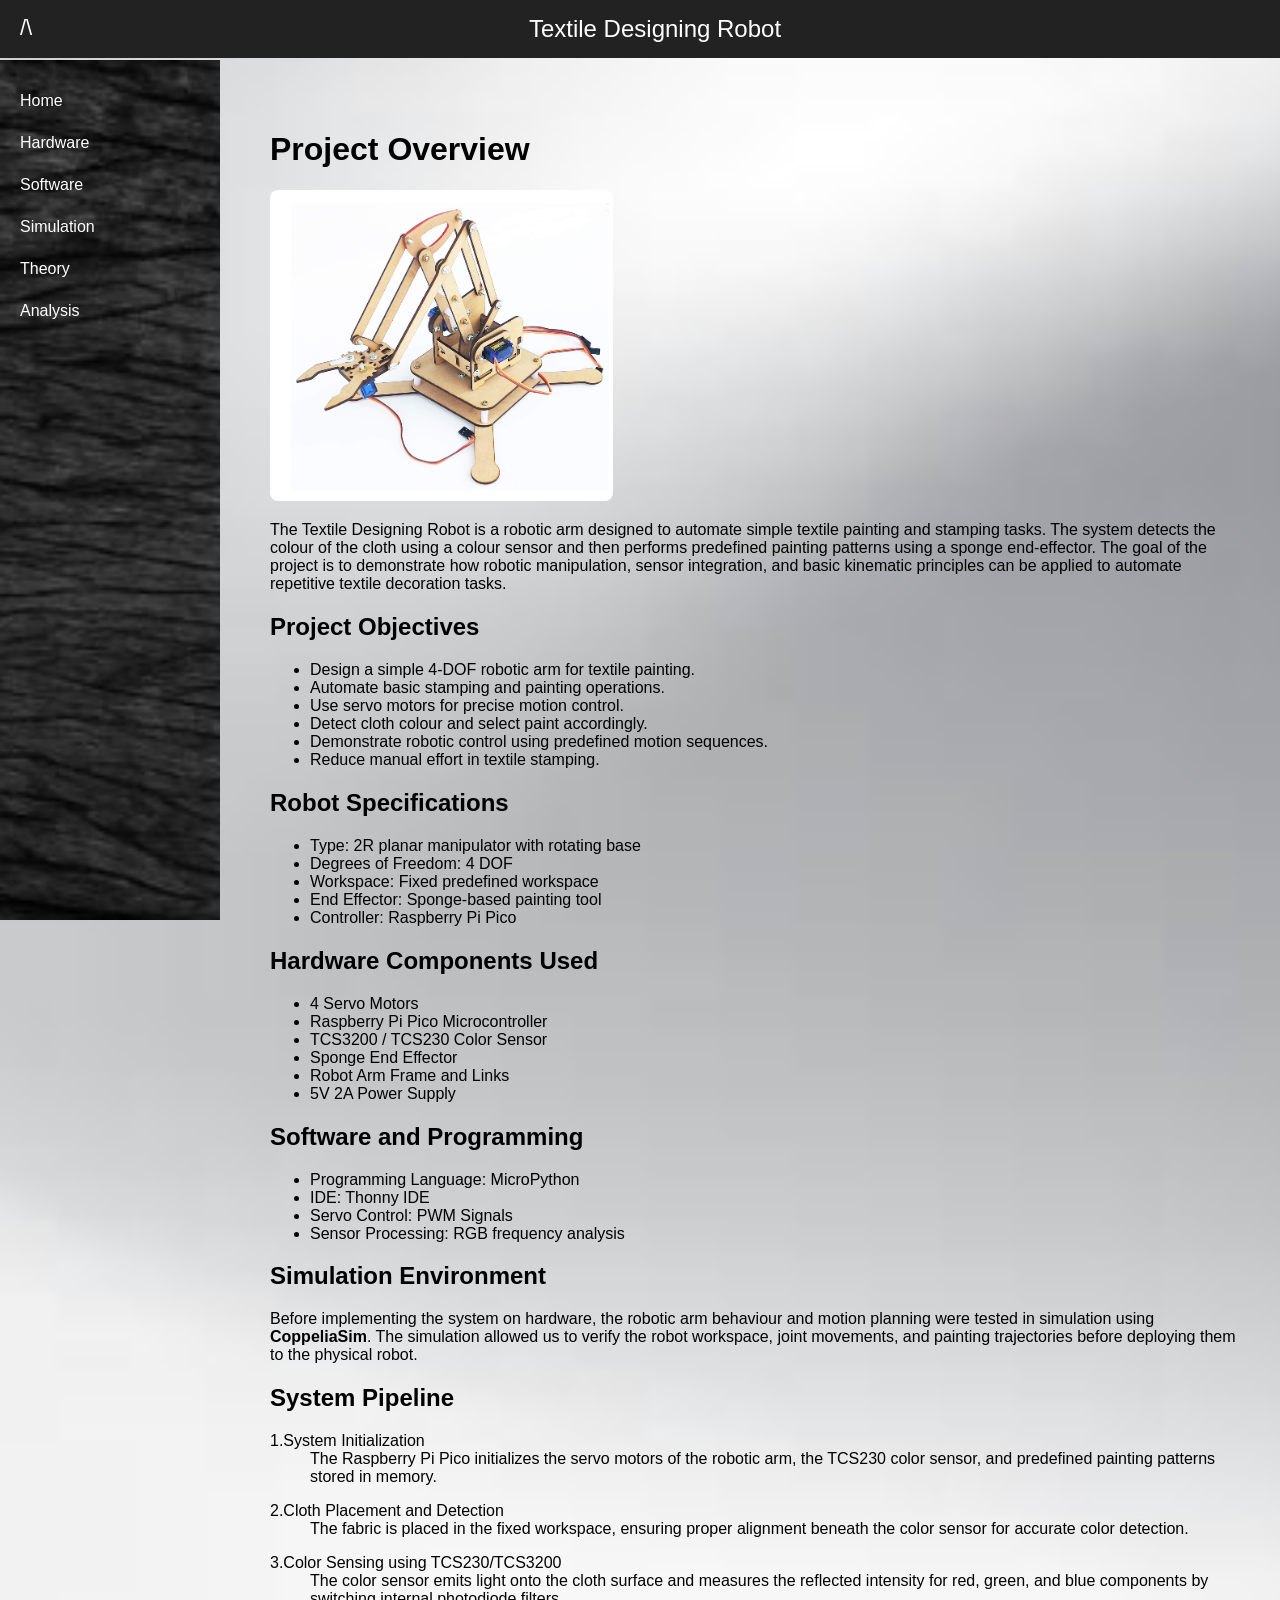
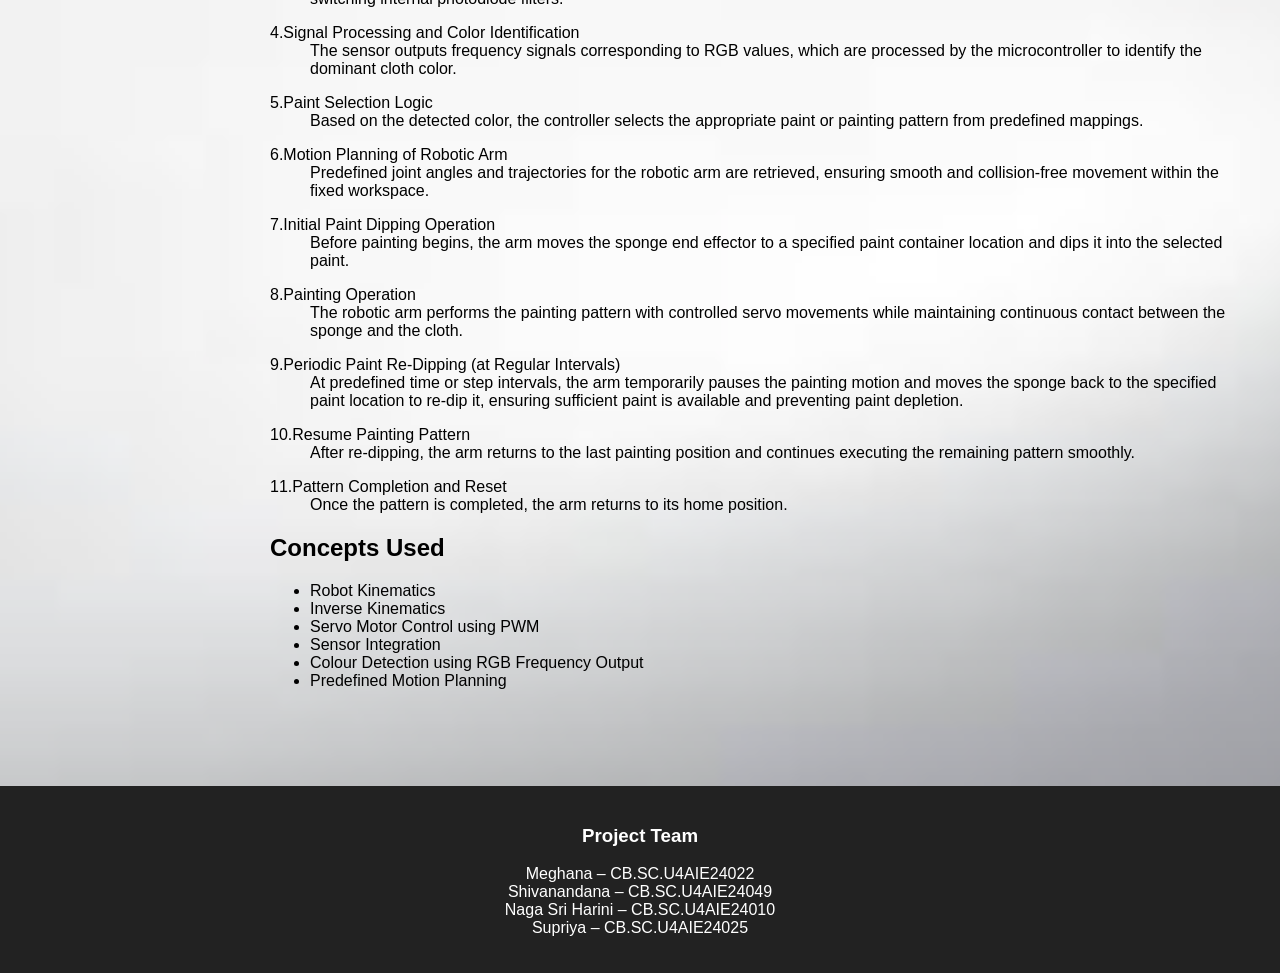
<file: index.html>
<!DOCTYPE html>
<html>

<head>
<title>Textile Designing Robot</title>
<link rel="stylesheet" href="css/style.css">
</head>

<body>

<header>
<a href="index.html" class="home-icon">/\</a>
Textile Designing Robot
</header>

<div class="sidebar">

<a href="index.html">Home</a>
<a href="hardware.html">Hardware</a>
<a href="software.html">Software</a>
<a href="simulation.html">Simulation</a>
<a href="logic.html">Theory</a>
<a href="analysis.html">Analysis</a>

</div>

<div class="content">

<h1>Project Overview</h1>

<img src="images/robot.png" width=35%>

<p>
The Textile Designing Robot is a robotic arm designed to automate simple textile
painting and stamping tasks. The system detects the colour of the cloth using
a colour sensor and then performs predefined painting patterns using a sponge
end-effector. The goal of the project is to demonstrate how robotic manipulation,
sensor integration, and basic kinematic principles can be applied to automate
repetitive textile decoration tasks.
</p>

<h2>Project Objectives</h2>

<ul>
<li>Design a simple 4-DOF robotic arm for textile painting.</li>
<li>Automate basic stamping and painting operations.</li>
<li>Use servo motors for precise motion control.</li>
<li>Detect cloth colour and select paint accordingly.</li>
<li>Demonstrate robotic control using predefined motion sequences.</li>
<li>Reduce manual effort in textile stamping.</li>
</ul>

<h2>Robot Specifications</h2>

<ul>
<li>Type: 2R planar manipulator with rotating base</li>
<li>Degrees of Freedom: 4 DOF</li>
<li>Workspace: Fixed predefined workspace</li>
<li>End Effector: Sponge-based painting tool</li>
<li>Controller: Raspberry Pi Pico</li>
</ul>

<h2>Hardware Components Used</h2>

<ul>
<li>4 Servo Motors</li>
<li>Raspberry Pi Pico Microcontroller</li>
<li>TCS3200 / TCS230 Color Sensor</li>
<li>Sponge End Effector</li>
<li>Robot Arm Frame and Links</li>
<li>5V 2A Power Supply</li>
</ul>

<h2>Software and Programming</h2>

<ul>
<li>Programming Language: MicroPython</li>
<li>IDE: Thonny IDE</li>
<li>Servo Control: PWM Signals</li>
<li>Sensor Processing: RGB frequency analysis</li>
</ul>

<h2>Simulation Environment</h2>

<p>
Before implementing the system on hardware, the robotic arm behaviour
and motion planning were tested in simulation using
<strong>CoppeliaSim</strong>. The simulation allowed us to verify the
robot workspace, joint movements, and painting trajectories before
deploying them to the physical robot.
</p>

<h2>System Pipeline</h2>

<dl>
    <dt>
        1.System Initialization​
    </dt>
    <dd>
        The Raspberry Pi Pico initializes the servo motors of the robotic arm, the TCS230 color sensor,
and predefined painting patterns stored in memory.​
    </dd>
</dl>

<dl>
    <dt>
2.Cloth Placement and Detection​    </dt>
    <dd>
        The fabric is placed in the fixed workspace, ensuring proper alignment beneath the color
sensor for accurate color detection.​
    </dd>
</dl>

<dl>
    <dt>
        3.Color Sensing using TCS230/TCS3200​
    </dt>
    <dd>
        The color sensor emits light onto the cloth surface and measures the reflected intensity for red,
green, and blue components by switching internal photodiode filters.​
    </dd>
</dl>

<dl>
    <dt>
        4.Signal Processing and Color Identification​
    </dt>
    <dd>
        The sensor outputs frequency signals corresponding to RGB values, which are processed by
the microcontroller to identify the dominant cloth color.​
    </dd>
</dl>

<dl>
    <dt>
        5.Paint Selection Logic​
    </dt>
    <dd>
        Based on the detected color, the controller selects the appropriate paint or painting pattern
from predefined mappings.​
    </dd>
</dl>

<dl>
    <dt>
        6.Motion Planning of Robotic Arm​
    </dt>
    <dd>
        Predefined joint angles and trajectories for the robotic arm are retrieved, ensuring smooth and
collision-free movement within the fixed workspace.​
    </dd>
</dl>

<dl>
    <dt>
        7.Initial Paint Dipping Operation​
    </dt>
    <dd>
        Before painting begins, the arm moves the sponge end effector to a specified paint container
location and dips it into the selected paint.​
    </dd>
</dl>

<dl>
    <dt>
        8.Painting Operation​
    </dt>
    <dd>
        The robotic arm performs the painting pattern with controlled servo movements while maintaining
continuous contact between the sponge and the cloth.​
    </dd>
</dl>

<dl>
    <dt>
        9.Periodic Paint Re-Dipping (at Regular Intervals)​
    </dt>
    <dd>
        At predefined time or step intervals, the arm temporarily pauses the painting motion and moves
the sponge back to the specified paint location to re-dip it, ensuring sufficient paint is available
and preventing paint depletion.​
    </dd>
</dl>

<dl>
    <dt>
        10.Resume Painting Pattern​ 
    </dt>
    <dd>
        After re-dipping, the arm returns to the last painting position and continues executing the
remaining pattern smoothly.​
    </dd>
</dl>

<dl>
    <dt>
        11.Pattern Completion and Reset​
    </dt>
    <dd>
        Once the pattern is completed, the arm returns to its home position.​
    </dd>
</dl>


<h2>Concepts Used</h2>

<ul>
<li>Robot Kinematics</li>
<li>Inverse Kinematics</li>
<li>Servo Motor Control using PWM</li>
<li>Sensor Integration</li>
<li>Colour Detection using RGB Frequency Output</li>
<li>Predefined Motion Planning</li>
</ul>

</div>

<footer>

<h3>Project Team</h3>

<p>
Meghana – CB.SC.U4AIE24022 <br>
Shivanandana – CB.SC.U4AIE24049 <br>
Naga Sri Harini – CB.SC.U4AIE24010<br>
Supriya – CB.SC.U4AIE24025 <br>

</p>

</footer>

</body>
</html>
</file>
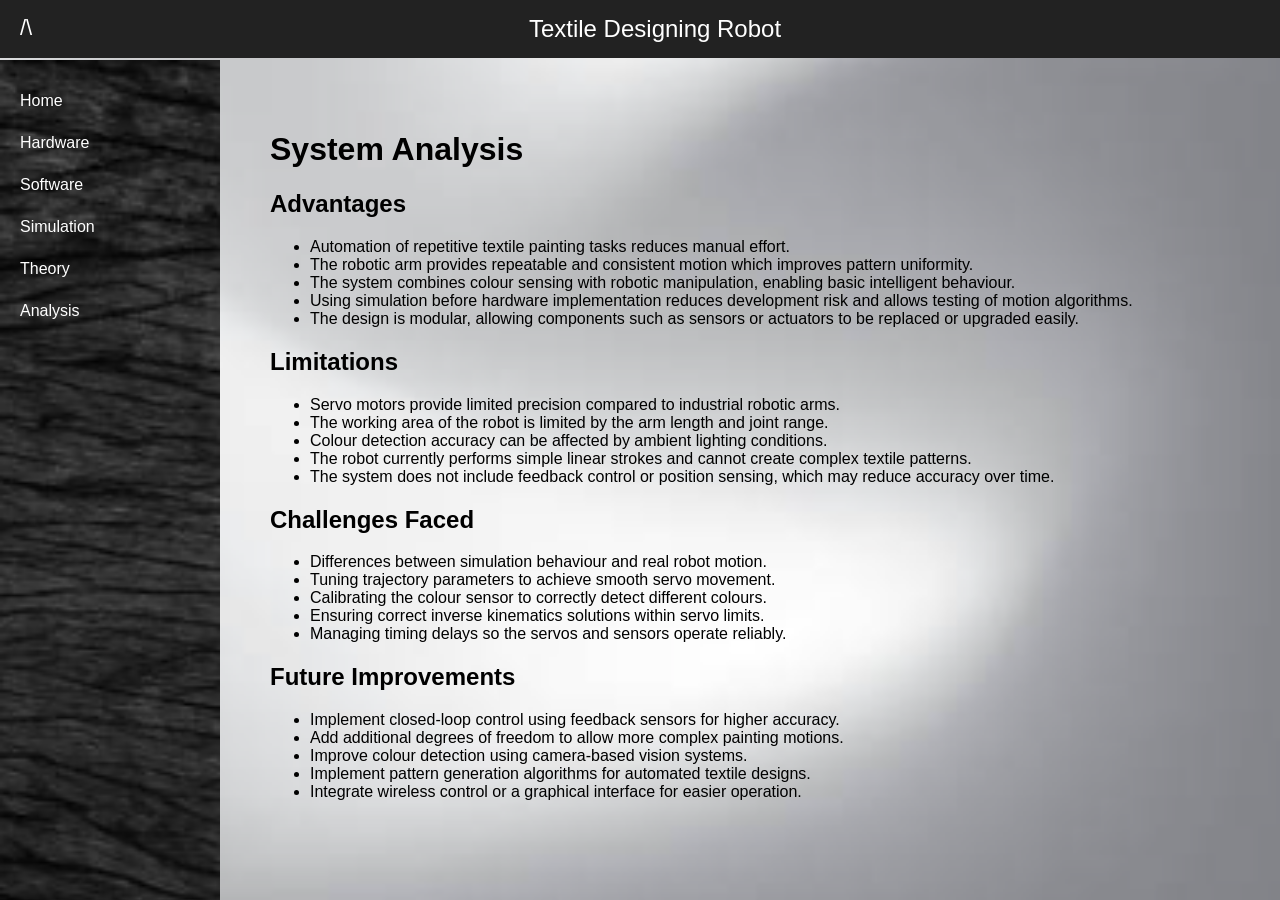
<file: analysis.html>
<!DOCTYPE html>
<html>

<head>
<title>Analysis</title>
<link rel="stylesheet" href="css/style.css">
</head>

<body>

<header>
<a href="index.html" class="home-icon">/\</a>
Textile Designing Robot
</header>

<div class="sidebar">

<a href="index.html">Home</a>
<a href="hardware.html">Hardware</a>
<a href="software.html">Software</a>
<a href="simulation.html">Simulation</a>
<a href="logic.html">Theory</a>
<a href="analysis.html">Analysis</a>

</div>

<div class="content">

<h1>System Analysis</h1>

<h2>Advantages</h2>

<ul>

<li>
Automation of repetitive textile painting tasks reduces manual effort.
</li>

<li>
The robotic arm provides repeatable and consistent motion which improves
pattern uniformity.
</li>

<li>
The system combines colour sensing with robotic manipulation, enabling
basic intelligent behaviour.
</li>

<li>
Using simulation before hardware implementation reduces development risk
and allows testing of motion algorithms.
</li>

<li>
The design is modular, allowing components such as sensors or actuators
to be replaced or upgraded easily.
</li>

</ul>


<h2>Limitations</h2>

<ul>

<li>
Servo motors provide limited precision compared to industrial robotic arms.
</li>

<li>
The working area of the robot is limited by the arm length and joint range.
</li>

<li>
Colour detection accuracy can be affected by ambient lighting conditions.
</li>

<li>
The robot currently performs simple linear strokes and cannot create
complex textile patterns.
</li>

<li>
The system does not include feedback control or position sensing, which
may reduce accuracy over time.
</li>

</ul>


<h2>Challenges Faced</h2>

<ul>

<li>
Differences between simulation behaviour and real robot motion.
</li>

<li>
Tuning trajectory parameters to achieve smooth servo movement.
</li>

<li>
Calibrating the colour sensor to correctly detect different colours.
</li>

<li>
Ensuring correct inverse kinematics solutions within servo limits.
</li>

<li>
Managing timing delays so the servos and sensors operate reliably.
</li>

</ul>


<h2>Future Improvements</h2>

<ul>

<li>
Implement closed-loop control using feedback sensors for higher accuracy.
</li>

<li>
Add additional degrees of freedom to allow more complex painting motions.
</li>

<li>
Improve colour detection using camera-based vision systems.
</li>

<li>
Implement pattern generation algorithms for automated textile designs.
</li>

<li>
Integrate wireless control or a graphical interface for easier operation.
</li>

</ul>

</div>

</body>
</html>
</file>
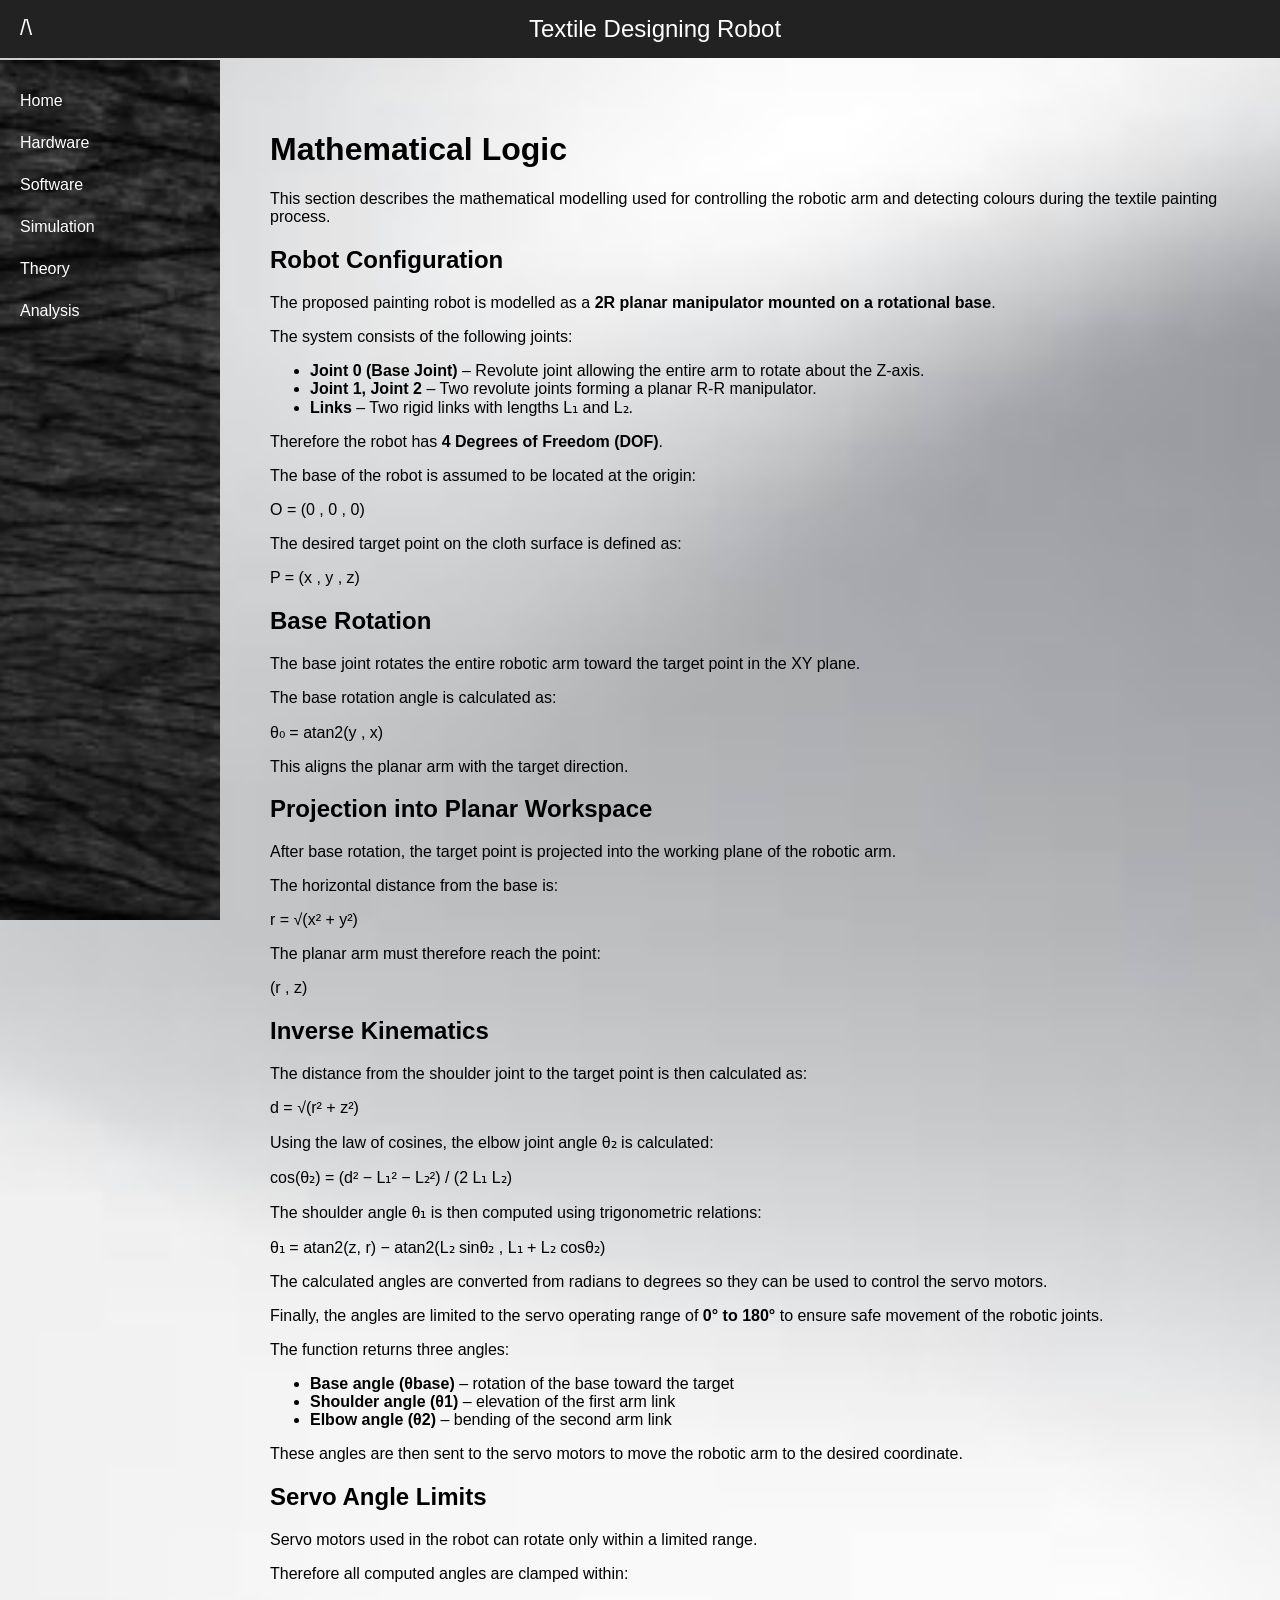
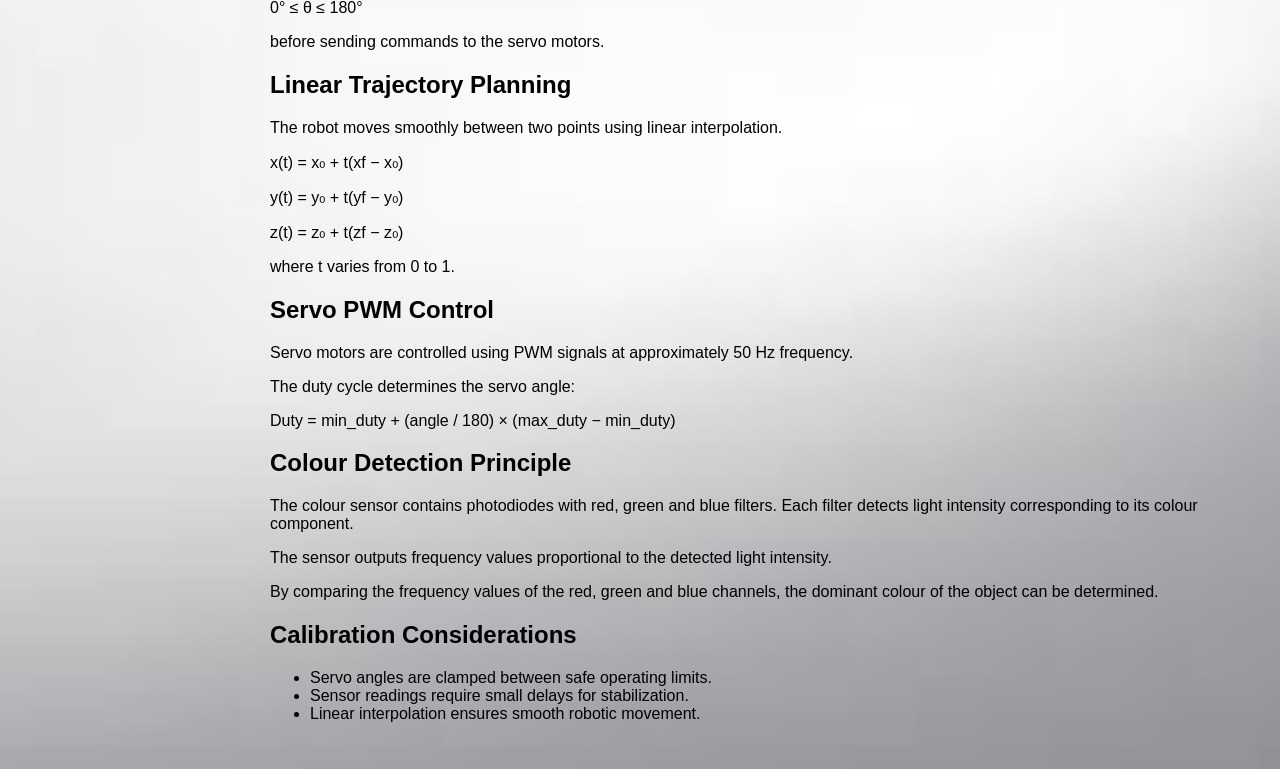
<file: logic.html>
<!DOCTYPE html>
<html>

<head>
<title>Robot Logic</title>
<link rel="stylesheet" href="css/style.css">
</head>

<body>

<header>
<a href="index.html" class="home-icon">/\</a>
Textile Designing Robot
</header>

<div class="sidebar">

<a href="index.html">Home</a>
<a href="hardware.html">Hardware</a>
<a href="software.html">Software</a>
<a href="simulation.html">Simulation</a>
<a href="logic.html">Theory</a>
<a href="analysis.html">Analysis</a>

</div>

<div class="content">

<h1>Mathematical Logic</h1>

<p>
This section describes the mathematical modelling used for controlling
the robotic arm and detecting colours during the textile painting process.
</p>

<h2>Robot Configuration</h2>

<p>
The proposed painting robot is modelled as a <b>2R planar manipulator
mounted on a rotational base</b>.
</p>

<p>
The system consists of the following joints:
</p>

<ul>

<li>
<b>Joint 0 (Base Joint)</b> – Revolute joint allowing the entire arm
to rotate about the Z-axis.
</li>

<li>
<b>Joint 1, Joint 2</b> – Two revolute joints forming a
planar R-R manipulator.
</li>

<li>
<b>Links</b> – Two rigid links with lengths L₁ and L₂.
</li>

</ul>

<p>
Therefore the robot has <b>4 Degrees of Freedom (DOF)</b>.
</p>

<p>
The base of the robot is assumed to be located at the origin:
</p>

<p>
O = (0 , 0 , 0)
</p>

<p>
The desired target point on the cloth surface is defined as:
</p>

<p>
P = (x , y , z)
</p>


<h2>Base Rotation</h2>

<p>
The base joint rotates the entire robotic arm toward the target
point in the XY plane.
</p>

<p>
The base rotation angle is calculated as:
</p>

<p>
θ₀ = atan2(y , x)
</p>

<p>
This aligns the planar arm with the target direction.
</p>


<h2>Projection into Planar Workspace</h2>

<p>
After base rotation, the target point is projected into the working
plane of the robotic arm.
</p>

<p>
The horizontal distance from the base is:
</p>

<p>
r = √(x² + y²)
</p>

<p>
The planar arm must therefore reach the point:
</p>

<p>
(r , z)
</p>


<h2>Inverse Kinematics</h2>


<p>
The distance from the shoulder joint to the target point is then calculated as:
</p>

<p>d = √(r² + z²)</p>

<p>
Using the law of cosines, the elbow joint angle θ₂ is calculated:
</p>

<p>cos(θ₂) = (d² − L₁² − L₂²) / (2 L₁ L₂)</p>

<p>
The shoulder angle θ₁ is then computed using trigonometric relations:
</p>

<p>
θ₁ = atan2(z, r) − atan2(L₂ sinθ₂ , L₁ + L₂ cosθ₂)
</p>

<p>
The calculated angles are converted from radians to degrees so they can be used
to control the servo motors.
</p>

<p>
Finally, the angles are limited to the servo operating range of <b>0° to 180°</b>
to ensure safe movement of the robotic joints.
</p>

<p>The function returns three angles:</p>

<ul>
<li><b>Base angle (θbase)</b> – rotation of the base toward the target</li>
<li><b>Shoulder angle (θ1)</b> – elevation of the first arm link</li>
<li><b>Elbow angle (θ2)</b> – bending of the second arm link</li>
</ul>

<p>
These angles are then sent to the servo motors to move the robotic arm
to the desired coordinate.
</p>


<h2>Servo Angle Limits</h2>

<p>
Servo motors used in the robot can rotate only within a
limited range.
</p>

<p>
Therefore all computed angles are clamped within:
</p>

<p>
0° ≤ θ ≤ 180°
</p>

<p>
before sending commands to the servo motors.
</p>


<h2>Linear Trajectory Planning</h2>

<p>
The robot moves smoothly between two points using linear interpolation.
</p>

<p>
x(t) = x₀ + t(xf − x₀)
</p>

<p>
y(t) = y₀ + t(yf − y₀)
</p>

<p>
z(t) = z₀ + t(zf − z₀)
</p>

<p>
where t varies from 0 to 1.
</p>


<h2>Servo PWM Control</h2>

<p>
Servo motors are controlled using PWM signals at approximately
50 Hz frequency.
</p>

<p>
The duty cycle determines the servo angle:
</p>

<p>
Duty = min_duty + (angle / 180) × (max_duty − min_duty)
</p>


<h2>Colour Detection Principle</h2>

<p>
The colour sensor contains photodiodes with red, green and blue filters.
Each filter detects light intensity corresponding to its colour component.
</p>

<p>
The sensor outputs frequency values proportional to the detected
light intensity.
</p>

<p>
By comparing the frequency values of the red, green and blue channels,
the dominant colour of the object can be determined.
</p>


<h2>Calibration Considerations</h2>

<ul>

<li>Servo angles are clamped between safe operating limits.</li>

<li>Sensor readings require small delays for stabilization.</li>

<li>Linear interpolation ensures smooth robotic movement.</li>

</ul>

</div>

</body>
</html>
</file>
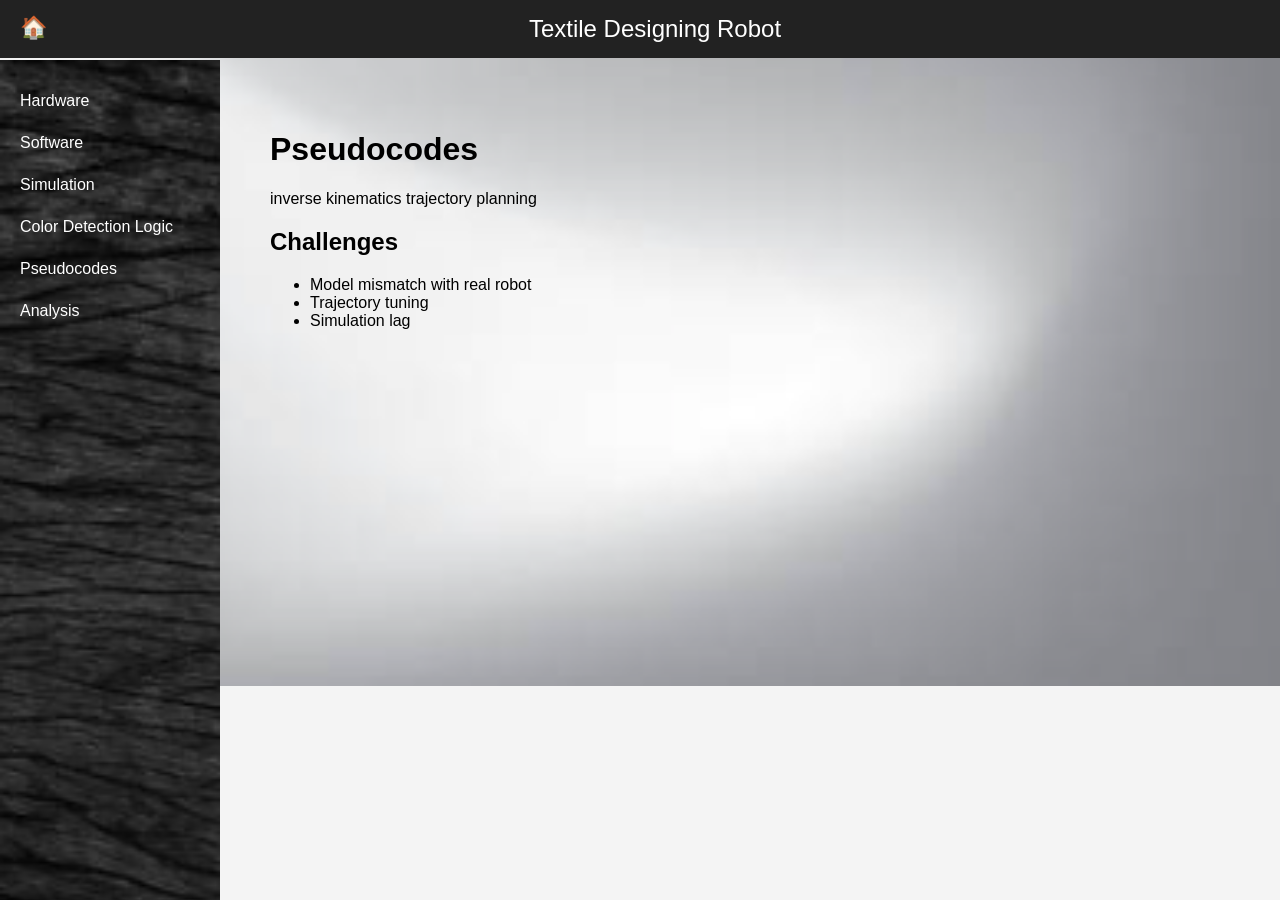
<file: pseudocodes.html>
<!DOCTYPE html>
<html>

<head>
<title>Pseudocodes</title>
<link rel="stylesheet" href="css/style.css">
</head>

<body>

<header>
<a href="index.html" class="home-icon">🏠</a>
Textile Designing Robot
</header>

<div class="sidebar">

<a href="hardware.html">Hardware</a>
<a href="software.html">Software</a>
<a href="simulation.html">Simulation</a>
<a href="logic.html">Color Detection Logic</a>
<a href="pseudocodes.html">Pseudocodes</a>
<a href="analysis.html">Analysis</a>

</div>

<div class="content">

 <h1>Pseudocodes</h1>

  inverse kinematics
  trajectory planning
  
<h2>Challenges</h2>

<ul>
<li>Model mismatch with real robot</li>
<li>Trajectory tuning</li>
<li>Simulation lag</li>
</ul>

</div>

</body>
</html>
</file>
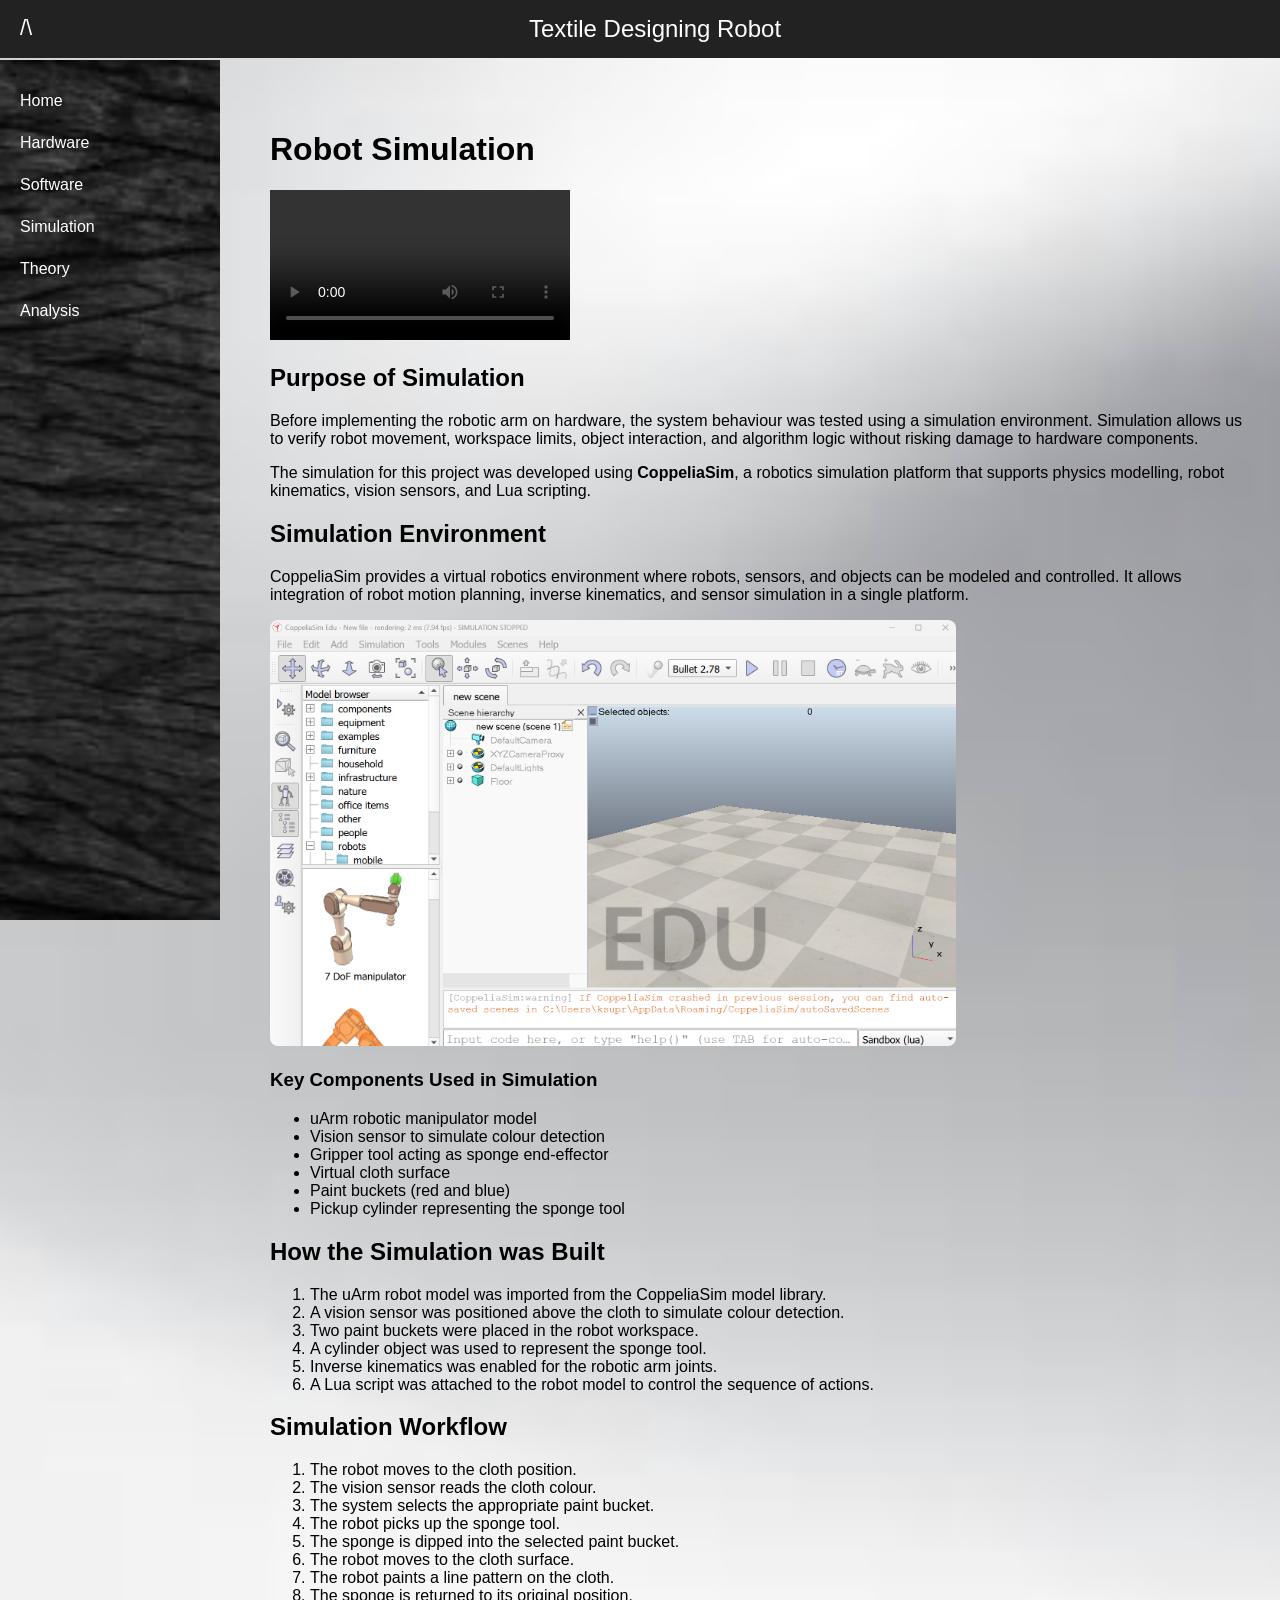
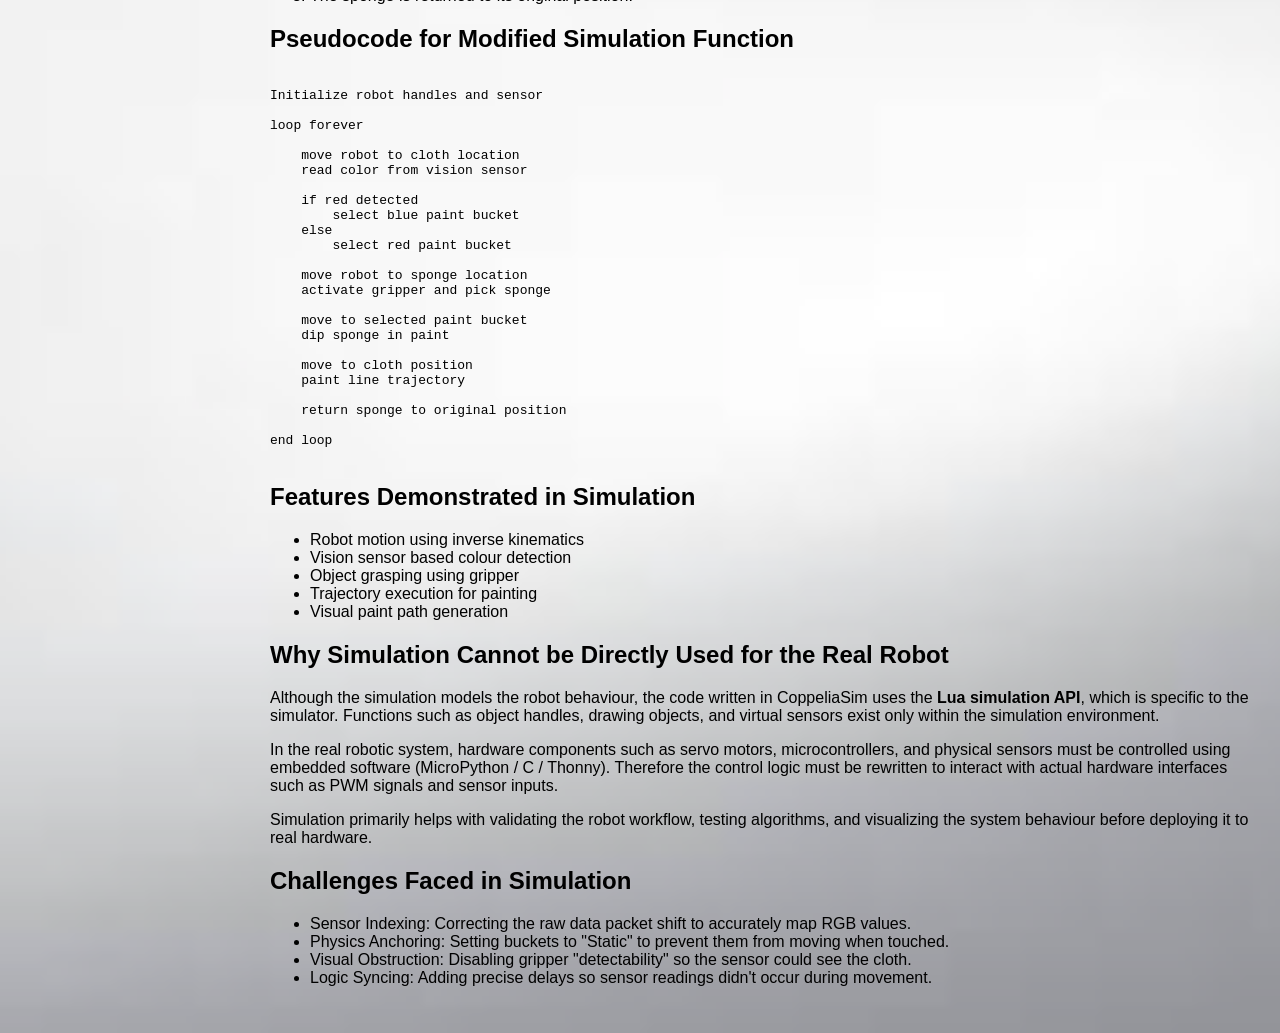
<file: simulation.html>
<!DOCTYPE html>
<html>

<head>
<title>Simulation</title>
<link rel="stylesheet" href="css/style.css">
</head>

<body>

<header>
<a href="index.html" class="home-icon">/\</a>
Textile Designing Robot
</header>

<div class="sidebar">

<a href="index.html">Home</a>
<a href="hardware.html">Hardware</a>
<a href="software.html">Software</a>
<a href="simulation.html">Simulation</a>
<a href="logic.html">Theory</a>
<a href="analysis.html">Analysis</a>

</div>

<div class="content">

<h1>Robot Simulation</h1>

<video controls>
<source src="videos/simulation.mp4" type="video/mp4">
</video>

<h2>Purpose of Simulation</h2>

<p>
Before implementing the robotic arm on hardware, the system behaviour was
tested using a simulation environment. Simulation allows us to verify robot
movement, workspace limits, object interaction, and algorithm logic without
risking damage to hardware components.
</p>

<p>
The simulation for this project was developed using
<strong>CoppeliaSim</strong>, a robotics simulation platform that supports
physics modelling, robot kinematics, vision sensors, and Lua scripting.
</p>

<h2>Simulation Environment</h2>

<p>
CoppeliaSim provides a virtual robotics environment where robots, sensors,
and objects can be modeled and controlled. It allows integration of
robot motion planning, inverse kinematics, and sensor simulation in a
single platform.
</p>

<img src="images/workspace.png" width="70%">

<h3>Key Components Used in Simulation</h3>

<ul>
<li>uArm robotic manipulator model</li>
<li>Vision sensor to simulate colour detection</li>
<li>Gripper tool acting as sponge end-effector</li>
<li>Virtual cloth surface</li>
<li>Paint buckets (red and blue)</li>
<li>Pickup cylinder representing the sponge tool</li>
</ul>

<h2>How the Simulation was Built</h2>

<ol>
<li>The uArm robot model was imported from the CoppeliaSim model library.</li>
<li>A vision sensor was positioned above the cloth to simulate colour detection.</li>
<li>Two paint buckets were placed in the robot workspace.</li>
<li>A cylinder object was used to represent the sponge tool.</li>
<li>Inverse kinematics was enabled for the robotic arm joints.</li>
<li>A Lua script was attached to the robot model to control the sequence of actions.</li>
</ol>

<h2>Simulation Workflow</h2>

<ol>
<li>The robot moves to the cloth position.</li>
<li>The vision sensor reads the cloth colour.</li>
<li>The system selects the appropriate paint bucket.</li>
<li>The robot picks up the sponge tool.</li>
<li>The sponge is dipped into the selected paint bucket.</li>
<li>The robot moves to the cloth surface.</li>
<li>The robot paints a line pattern on the cloth.</li>
<li>The sponge is returned to its original position.</li>
</ol>

<h2>Pseudocode for Modified Simulation Function</h2>

<pre>

Initialize robot handles and sensor

loop forever

    move robot to cloth location
    read color from vision sensor

    if red detected
        select blue paint bucket
    else
        select red paint bucket

    move robot to sponge location
    activate gripper and pick sponge

    move to selected paint bucket
    dip sponge in paint

    move to cloth position
    paint line trajectory

    return sponge to original position

end loop

</pre>

<h2>Features Demonstrated in Simulation</h2>

<ul>
<li>Robot motion using inverse kinematics</li>
<li>Vision sensor based colour detection</li>
<li>Object grasping using gripper</li>
<li>Trajectory execution for painting</li>
<li>Visual paint path generation</li>
</ul>

<h2>Why Simulation Cannot be Directly Used for the Real Robot</h2>

<p>
Although the simulation models the robot behaviour, the code written in
CoppeliaSim uses the <strong>Lua simulation API</strong>, which is specific
to the simulator. Functions such as object handles, drawing objects,
and virtual sensors exist only within the simulation environment.
</p>

<p>
In the real robotic system, hardware components such as servo motors,
microcontrollers, and physical sensors must be controlled using
embedded software (MicroPython / C / Thonny). Therefore the control logic must
be rewritten to interact with actual hardware interfaces such as
PWM signals and sensor inputs.
</p>

<p>
Simulation primarily helps with validating the robot workflow,
testing algorithms, and visualizing the system behaviour before
deploying it to real hardware.
</p>

<h2>Challenges Faced in Simulation</h2>

<ul>
<li>Sensor Indexing: Correcting the raw data packet shift to accurately map RGB values.
</li>
<li>Physics Anchoring: Setting buckets to "Static" to prevent them from moving when touched.
</li>
<li>Visual Obstruction: Disabling gripper "detectability" so the sensor could see the cloth.
</li>
<li>Logic Syncing: Adding precise delays so sensor readings didn't occur during movement.</li>
</ul>

</div>

</body>
</html>
</file>
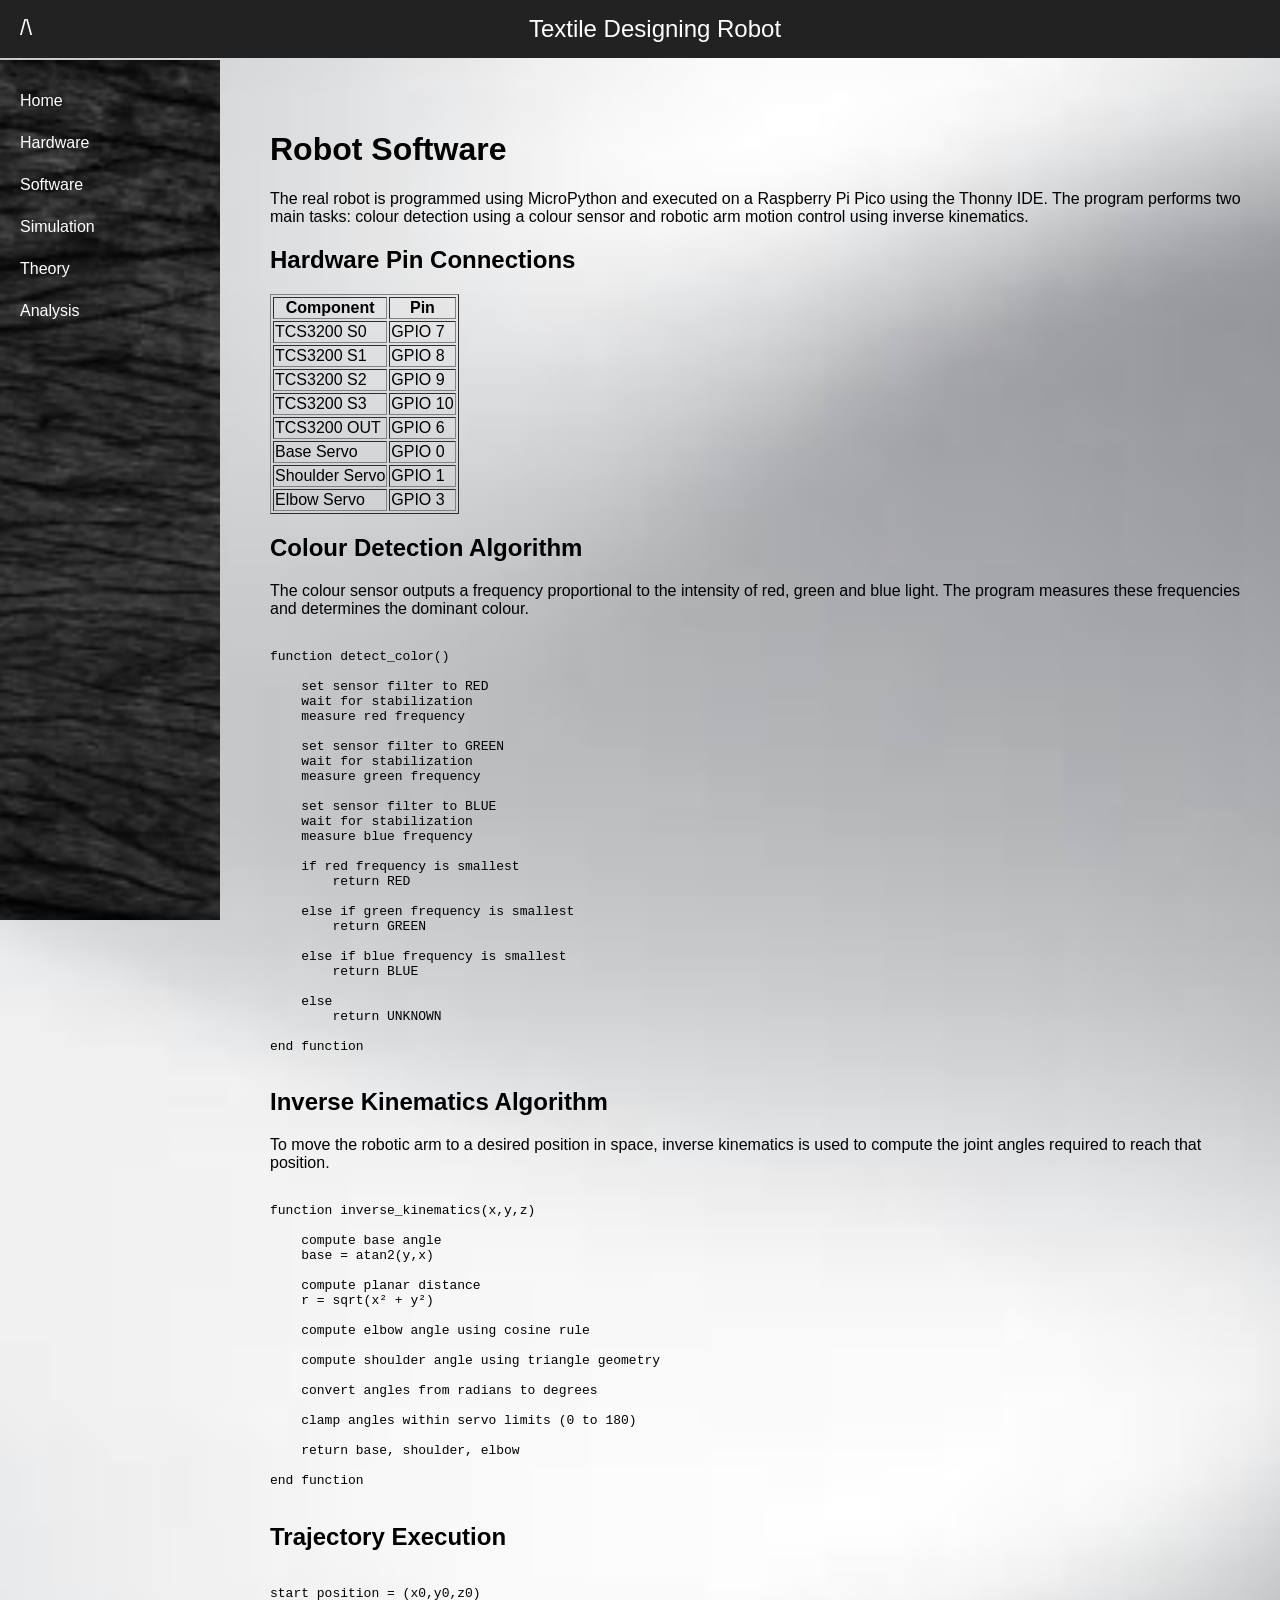
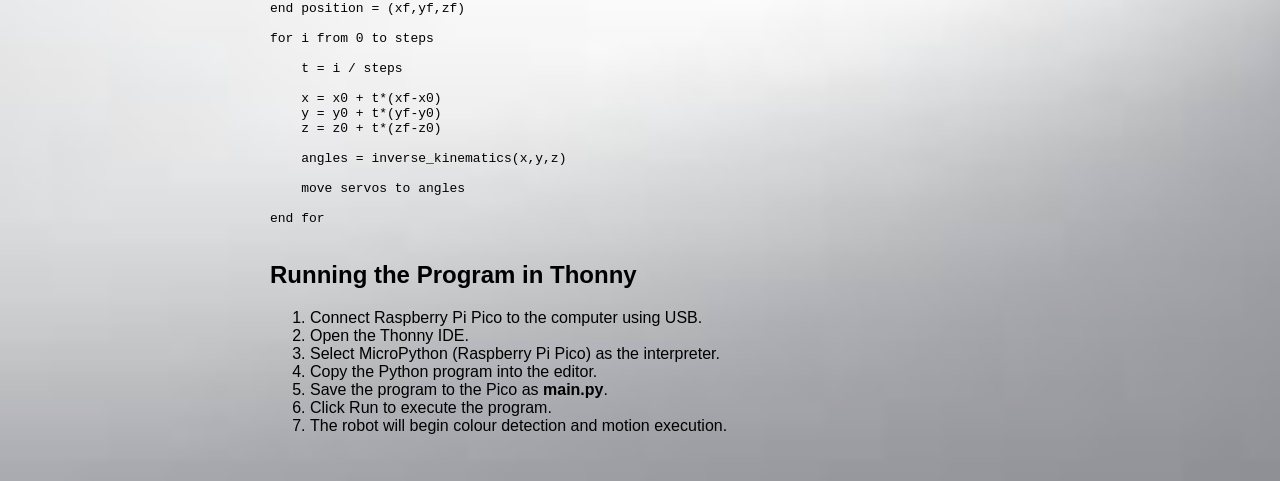
<file: software.html>
<!DOCTYPE html>
<html>

<head>
<title>Software</title>
<link rel="stylesheet" href="css/style.css">
</head>

<body>

<header>
<a href="index.html" class="home-icon">/\</a>
Textile Designing Robot
</header>

<div class="sidebar">

<a href="index.html">Home</a>
<a href="hardware.html">Hardware</a>
<a href="software.html">Software</a>
<a href="simulation.html">Simulation</a>
<a href="logic.html">Theory</a>
<a href="analysis.html">Analysis</a>

</div>

<div class="content">

<h1>Robot Software</h1>

<p>
The real robot is programmed using MicroPython and executed on a 
Raspberry Pi Pico using the Thonny IDE. The program performs two 
main tasks: colour detection using a colour sensor and robotic arm 
motion control using inverse kinematics.
</p>

<h2>Hardware Pin Connections</h2>

<table border="1">

<tr>
<th>Component</th>
<th>Pin</th>
</tr>

<tr>
<td>TCS3200 S0</td>
<td>GPIO 7</td>
</tr>

<tr>
<td>TCS3200 S1</td>
<td>GPIO 8</td>
</tr>

<tr>
<td>TCS3200 S2</td>
<td>GPIO 9</td>
</tr>

<tr>
<td>TCS3200 S3</td>
<td>GPIO 10</td>
</tr>

<tr>
<td>TCS3200 OUT</td>
<td>GPIO 6</td>
</tr>

<tr>
<td>Base Servo</td>
<td>GPIO 0</td>
</tr>

<tr>
<td>Shoulder Servo</td>
<td>GPIO 1</td>
</tr>

<tr>
<td>Elbow Servo</td>
<td>GPIO 3</td>
</tr>

</table>


<h2>Colour Detection Algorithm</h2>

<p>
The colour sensor outputs a frequency proportional to the intensity 
of red, green and blue light. The program measures these frequencies 
and determines the dominant colour.
</p>

<pre>

function detect_color()

    set sensor filter to RED
    wait for stabilization
    measure red frequency

    set sensor filter to GREEN
    wait for stabilization
    measure green frequency

    set sensor filter to BLUE
    wait for stabilization
    measure blue frequency

    if red frequency is smallest
        return RED

    else if green frequency is smallest
        return GREEN

    else if blue frequency is smallest
        return BLUE

    else
        return UNKNOWN

end function

</pre>


<h2>Inverse Kinematics Algorithm</h2>

<p>
To move the robotic arm to a desired position in space, inverse 
kinematics is used to compute the joint angles required to reach 
that position.
</p>

<pre>

function inverse_kinematics(x,y,z)

    compute base angle
    base = atan2(y,x)

    compute planar distance
    r = sqrt(x² + y²)

    compute elbow angle using cosine rule

    compute shoulder angle using triangle geometry

    convert angles from radians to degrees

    clamp angles within servo limits (0 to 180)

    return base, shoulder, elbow

end function

</pre>


<h2>Trajectory Execution</h2>

<pre>

start position = (x0,y0,z0)
end position = (xf,yf,zf)

for i from 0 to steps

    t = i / steps

    x = x0 + t*(xf-x0)
    y = y0 + t*(yf-y0)
    z = z0 + t*(zf-z0)

    angles = inverse_kinematics(x,y,z)

    move servos to angles

end for

</pre>


<h2>Running the Program in Thonny</h2>

<ol>

<li>Connect Raspberry Pi Pico to the computer using USB.</li>

<li>Open the Thonny IDE.</li>

<li>Select MicroPython (Raspberry Pi Pico) as the interpreter.</li>

<li>Copy the Python program into the editor.</li>

<li>Save the program to the Pico as <b>main.py</b>.</li>

<li>Click Run to execute the program.</li>

<li>The robot will begin colour detection and motion execution.</li>

</ol>

</div>

</body>
</html>
</file>
<file: css/style.css>
body{
    margin:0;
    font-family: Arial, Helvetica, sans-serif;
    background:#f4f4f4;
    
    background-image: url("../images/bg6.png");
    background-size: cover;
    background-position: center;
    background-repeat: no-repeat;

}

/* HEADER */

header{
    background:#222;
    color:white;
    padding:15px;
    text-align:center;
    font-size:24px;
    position:fixed;
    width:100%;
    top:0;
}

/* HOME ICON */

.home-icon{
    position:absolute;
    left:20px;
    top:15px;
    font-size:22px;
    text-decoration:none;
    color:white;
}

/* SIDEBAR */

.sidebar{
    position:fixed;
    top:60px;
    left:0;
    width:220px;
    height:calc(100% - 60px);
    padding-top:20px;

    background-image: url("../images/bg5.png");
    background-size: cover;
    background-position: center;
    background-repeat: no-repeat;
}

.sidebar a{
    display:block;
    color:white;
    padding:12px 20px;
    text-decoration:none;
}

.sidebar a:hover{
    background: rgba(0,0,0,0.4);
}

/* CONTENT */

.content{
    margin-left:240px;
    margin-top:80px;
    padding:30px;
}

/* IMAGES */

img{
    max-width:100%;
    border-radius:8px;
}

/* VIDEO */

video{
    max-width:100%;
}

/* FOOTER */

footer{
    background:#222;
    color:white;
    text-align:center;
    padding:20px;
    margin-top:50px;
}
</file>
